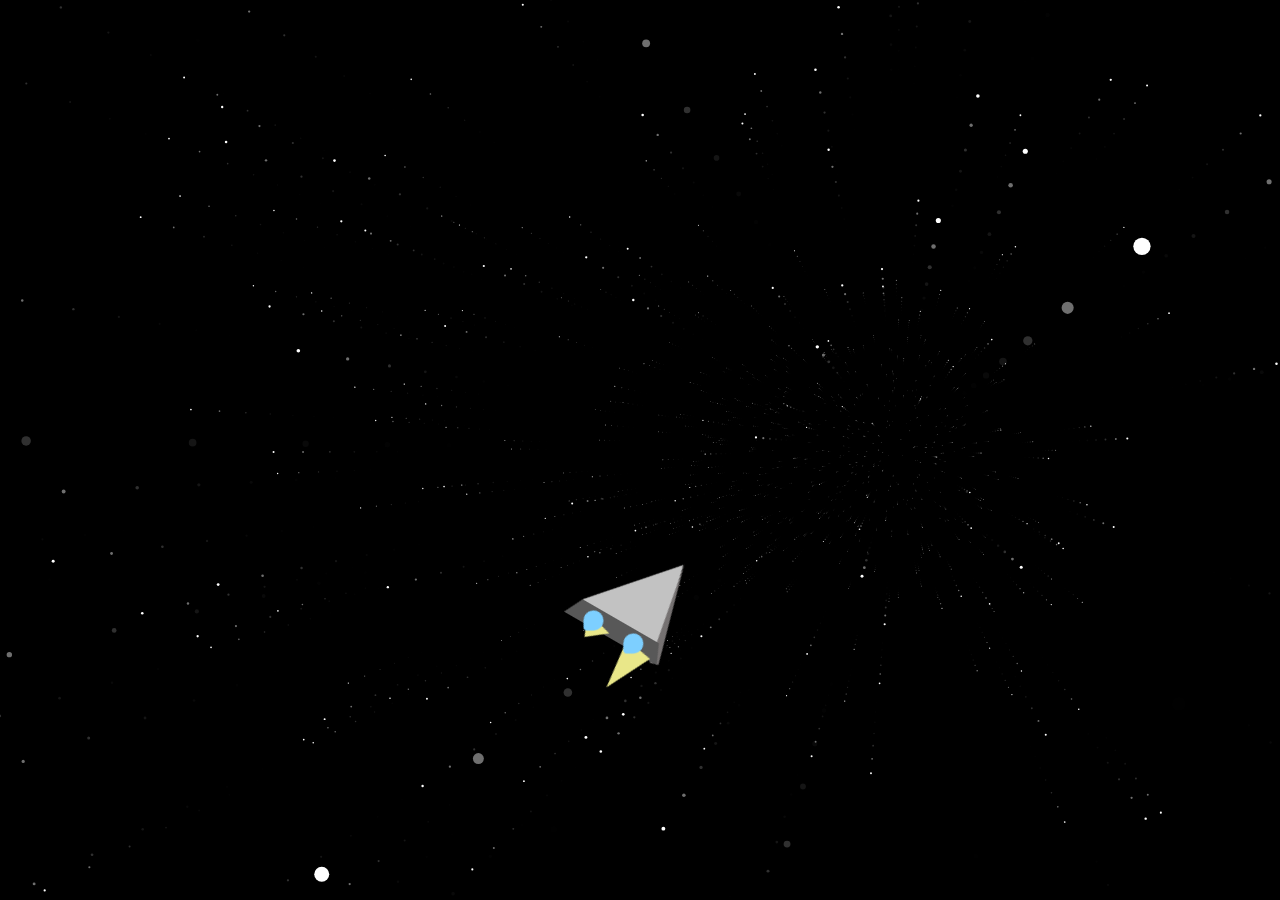
<file: index.html>
<html lang="en">
<head>
    <meta charset="UTF-8">
    <meta name="viewport" content="width=device-width, initial-scale=1.0">
    <meta http-equiv="X-UA-Compatible" content="ie=edge">
    <link rel="stylesheet" href="./main.css">
    <title>space</title>
</head>
<body>
<div id="container">
    <div id="position">
        <div id="center">
            <div id="spaceship"></div>
            <div id="spaceship2"></div>
            <div id="spaceship3"></div>
            <div id="tail"></div>
            <div id="tail2"></div>
            <div id="exhaust"></div>
            <div id="exhaust2"></div>
        </div>
    </div>
    <canvas id="spaceCanvas"></canvas>
</div>
    <script src="./main.js" type="text/javascript"></script>
    <audio src="./space.mp3" autoplay="true" loop="true"></audio>
</body>
</html>
</file>
<file: main.css>
body {
    margin: 0;
    padding: 0;
}

canvas {
  position: relative;
  top: 0;
  left:0;
  width: 100%;
  height: 100%;
}

#position{
  position: absolute;
  top: 60%;
  left: 50%; 
  z-index: 1;
  transform: rotate(30deg);
}


#center {
  width: 200px;
  height: 150px;
  position: absolute;
  left:-120px;
}

#spaceship{
  position: inherit;
  left:50%;
  border-left: 70px solid transparent;
  border-right: 20px solid transparent;
  border-bottom: 80px solid #c2c2c2;
}

#spaceship2{
left: 50%;
margin-left: -10px;
margin-top: 80px;
position: inherit;
height: 0;
width: 87px;
border-bottom: 20px solid #585858;
border-left: 10px solid transparent;
border-right: 9px solid transparent;
padding: 0 1px 0 0;
z-index: 1;

}

#spaceship3{
  position: inherit;
  left:88%;
  margin-top:-3px;
  border-left: 8px solid transparent;
  border-right: 1px solid transparent;
  border-bottom: 105px solid #757171;
  transform: rotate(-15deg);
}

#exhaust {
  left: 55%;
  top: 55%; 
  position: inherit;
  background:#7dcfff;
  width: 20px;
  height: 20px;
  border-radius: 30px 10px 30px 30px;
  transform: rotate(150deg);
  z-index: 3;
 }

 #exhaust2 {
  left: 78%;
  top: 55%; 
  position: inherit;
  background:#7dcfff  ;
  width: 20px;
  height: 20px;
  border-radius: 30px 10px 30px 30px;
  transform: rotate(150deg); 
  z-index: 3;
 }

 #tail {
  left: 54%;
  margin-top: 92px;
  position: inherit;
  width: 0px;
  height: 0px;
  border-style: solid;
  border-width:20px 15px 0 15px;
  border-color: #e9e789 transparent transparent transparent;
  animation: burn .3s infinite linear;
  transform: rotate(15deg);
  z-index: 2;
 }

 #tail2 {
  left: 77%;
  margin-top: 95px;
  position: inherit;
  width: 0px;
  height: 0px;
  border-style: solid;
  border-width: 50px 15px 0 15px;
  border-color: #e9e789 transparent transparent transparent;
  animation: burn .3s infinite linear;
  transform: rotate(10deg);
  z-index: 2;
 }

 @keyframes burn {
  0% {border-width: 20px 8px 0 8px;}
  25% {border-width: 30px 8px 0  8px;}
  50% {border-width: 40px 8px 0  8px;}
  75% {border-width: 30px 8px 0  8px;}
  100% {border-width: 20px 8px 0 8px;}
 }

 @media (max-width: 769px) {
  #position{
    left: 40%; 
    z-index: 1;
    transform: rotate(10deg);
  }
 }
</file>
